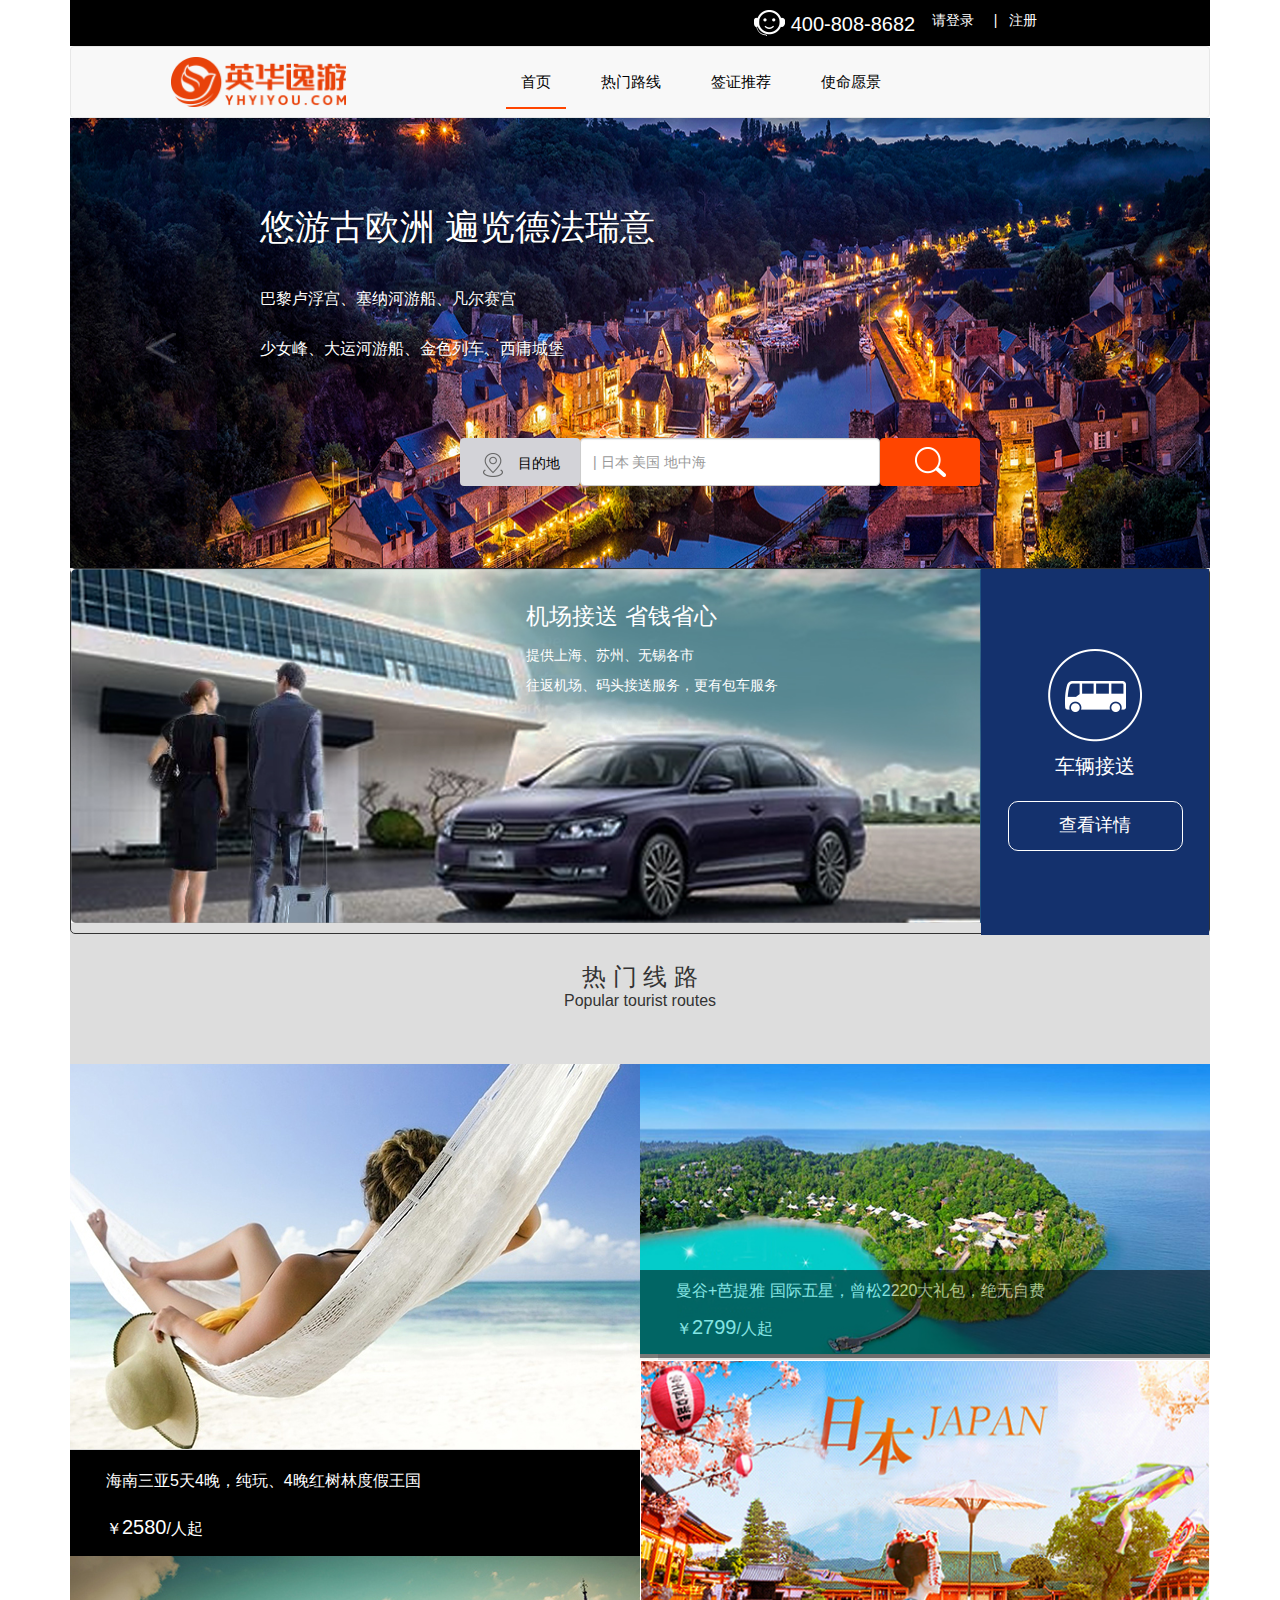
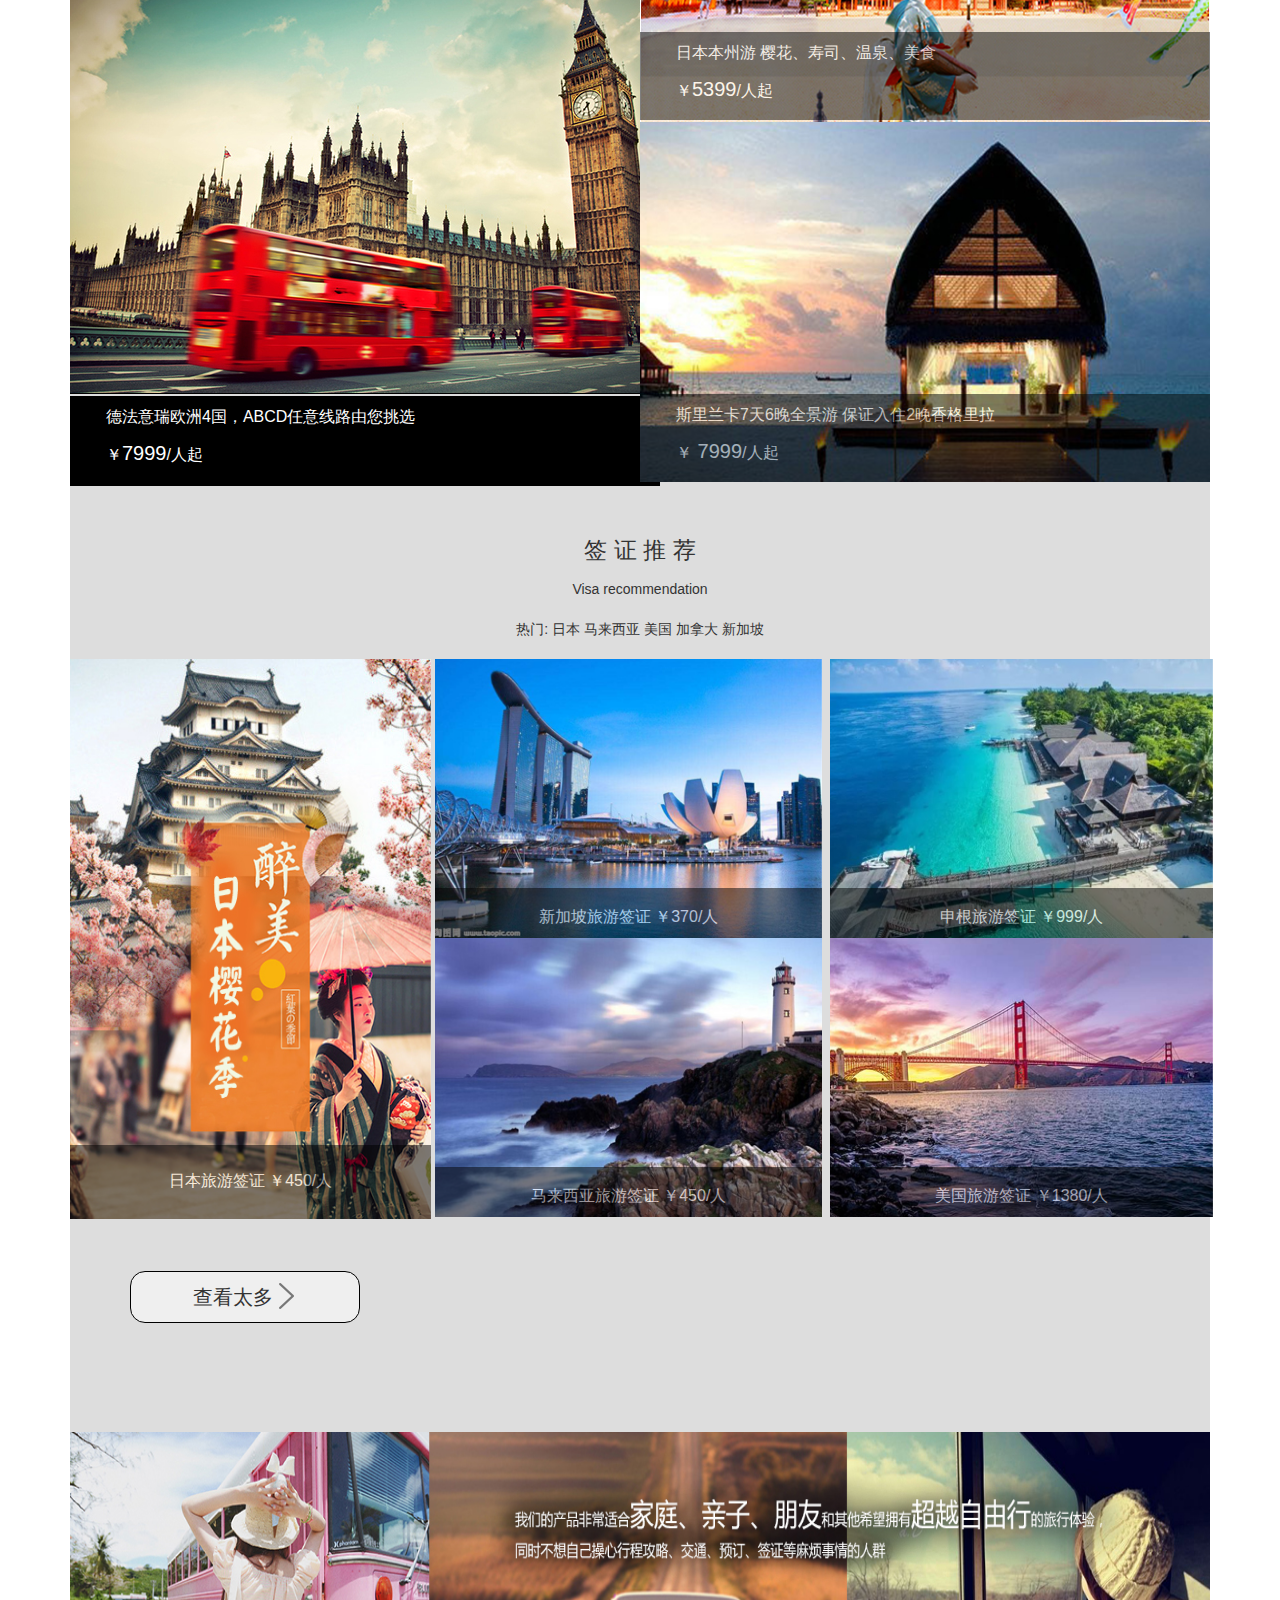
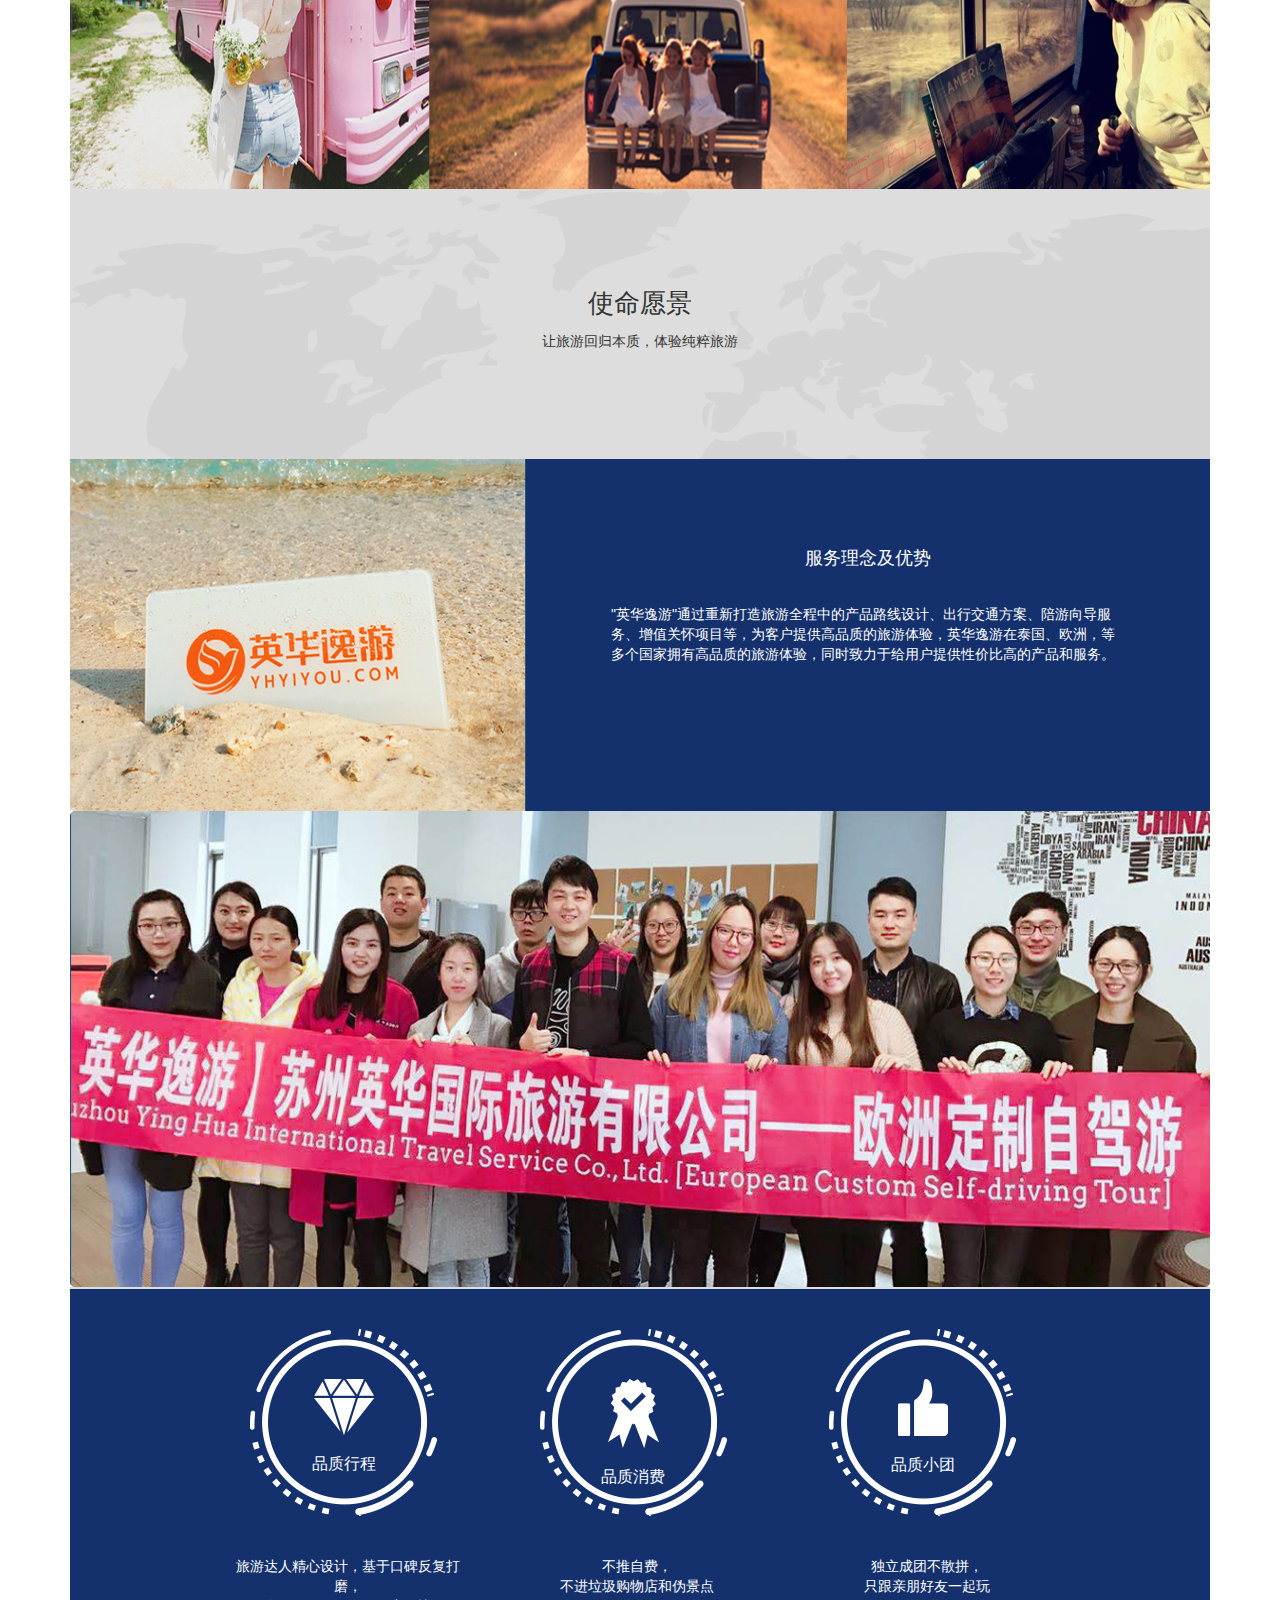
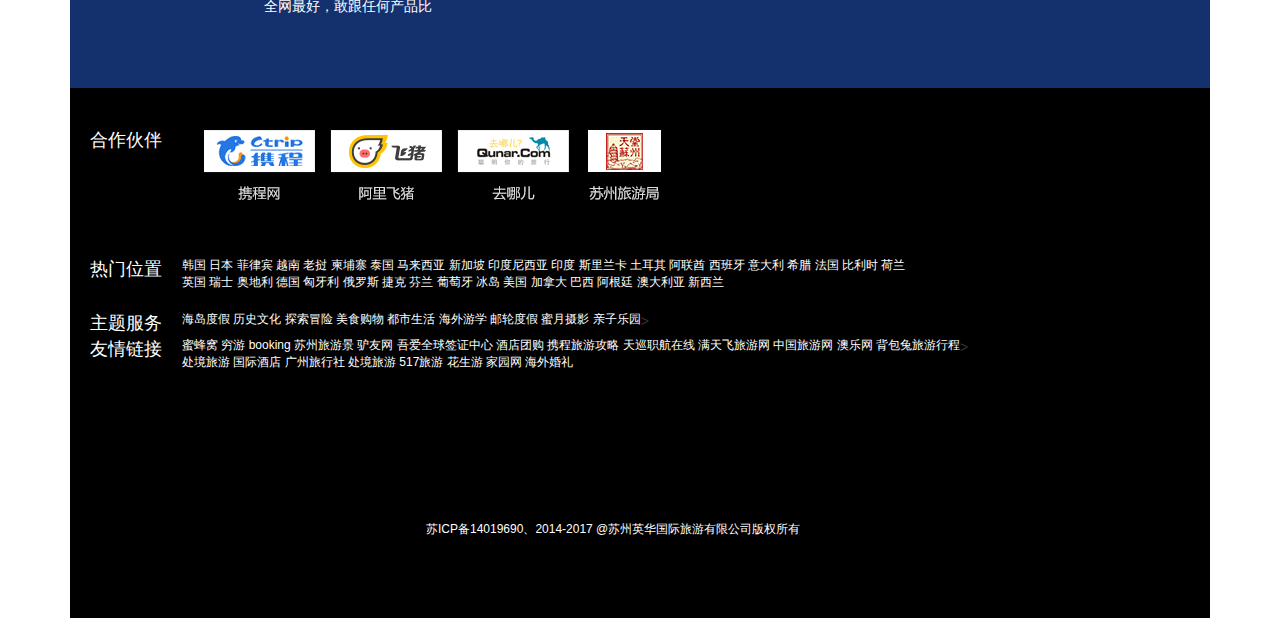
<file: index.html>
<!DOCTYPE html>
<html lang="en">
<head>
    <meta charset="UTF-8">
    <meta name="viewport" content="width=device-width, initial-scale=1.0">
    <meta http-equiv="X-UA-Compatible" content="ie=edge">
    <title>Document</title>
    <link rel="stylesheet" href="css/bootstrap.min.css">
    <link rel="stylesheet" type="text/css" href="css/index.css">
</head>
<body>
    <div class="container">
    <header>
        <div id="center1">
            <img id="img1" src="img/tell.png" alt="">
            <p id="tel">400-808-8682</p>
            <p class="denglu"><a href="">请登录</a></p>
            <p class="shuxian">|</p>
            <p class="zhuce"><a href="">注册</a></p>
        </div> 
    </header>
    <nav class="navbar navbar-default" role="navigation" > 
			<div class="center2">
			    <div class="navbar-header">
                    <img class="navbar-brand" id="img2" src="img/logo.png" />
                    <button class="btn10">
                        快速定制
                    </button>
			        <button type="button" class="navbar-toggle" data-toggle="collapse" data-target="#bs-1">	
                        <span class="icon-bar"></span>
                        <span class="icon-bar"></span>
                        <span class="icon-bar"></span>
			        </button>   
			    </div>
                <div class="collapse navbar-collapse" id="bs-1">
                    <ul class="nav navbar-nav" id="daohang">
                        <li class="active"><a href="#">首页</a></li>
                        <li><a href="#">热门路线</a></li>
                        <li><a href="#">签证推荐</a></li>
                        <li><a href="#">使命愿景</a></li>    
                    </ul>   
                </div>
            </div>   
           
    </nav>
    <div id="generic" class="carousel slide" data-ride="carousel" data-interval="1000" data-wrap="true">
          <div class="carousel-inner" >
            <div class="item active">
              <img id="fir" alt="First slide" src="img/banner.jpg" >
                  <div class="carousel-caption">
                      <h3>悠游古欧洲&nbsp;遍览德法瑞意</h3>
                      <p class="pp1">巴黎卢浮宫、塞纳河游船、凡尔赛宫</p>
                      
                    <p class="pp2">少女峰、大运河游船、金色列车、西庸城堡</p>
                    <button type="button" class="btn btn1"><img src="img/position.png" alt="">
                        <p>目的地</p>
                    </button>
                    <input type="text" class="form-control" placeholder="|&nbsp;日本&nbsp;美国&nbsp;地中海"> 
                    <button type="button" class="btn btn3"><img src="img/search.png" alt=""></button>
                  </div>
            </div>
            <div class="item">
              <img id="sec" alt="Second slide" src="img/banner2.jpg" >
              <div class="carousel-caption">
                    
                <h3>悠游古欧洲&nbsp;&nbsp;遍览德法瑞意</h3>
                <p class="pp1">巴黎卢浮宫、塞纳河游船、凡尔赛宫</p>
                <p class="pp2">少女峰、大运河游船、金色列车、西庸城堡</p>
                <button type="button" class="btn btn1"><img src="img/position.png" alt="">
                    <p>目的地</p>
                </button>
                <input type="text" class="form-control" placeholder="|&nbsp;日本&nbsp;美国&nbsp;地中海"> 
                <button type="button" class="btn btn3"><img src="img/search.png" alt=""></button>
                    
              </div>
            </div> 
          </div>
           
           <a class="left carousel-control" href="#generic" data-slide="prev">
            <img class="glyphicon glyphicon-chevron-left" src="img/left.png" alt="">
          </a>
          <a class="right carousel-control" href="#generic" data-slide="next">
            <img class="glyphicon glyphicon-chevron-right" src="img/right.png" alt="">
          </a>
    </div> 
    <div id="generic1" class="carousel slide" data-ride="carousel" data-interval="1000" data-wrap="true">
            <div class="carousel-inner" >
              <div class="item active">
                <img id="fir1" alt="First slide" src="img/banner.jpg" >
                    <div class="carousel-caption1">
                        <h3>悠游古欧洲&nbsp;遍览德法瑞意</h3>
                        <p class="ppp1">全城升级热澡+1晚5星饭店</p>
                        
                      <button type="button" class="btn btnn1"><img src="img/position.png" alt="">
                          <p>目的地</p>
                      </button>
                      <input type="text" class="form-control1" placeholder="|&nbsp;日本&nbsp;美国&nbsp;地中海"> 
                      <button type="button" class="btn btnn3"><img src="img/search.png" alt=""></button>
                    </div>
              </div>
              <div class="item ">
                <img id="sec1" alt="Second slide" src="img/banner2.jpg" >
                <div class="carousel-caption1">
                      
                  <h3>悠游古欧洲&nbsp;&nbsp;遍览德法瑞意</h3>
                  <p class="ppp1">全城升级热澡+1晚5星饭店</p>
                 
                  <button type="button" class="btn btnn1"><img src="img/position.png" alt="">
                      <p>目的地</p>
                  </button>
                  <input type="text" class="form-control1" placeholder="|&nbsp;日本&nbsp;美国&nbsp;地中海"> 
                  <button type="button" class="btn btnn3"><img src="img/search.png" alt=""></button>
                      
                </div>
              </div> 
            </div>
             
             <a class="left carousel-control" href="#generic" data-slide="prev">
              <img class="glyphicon glyphicon-chevron-left" src="img/left.png" alt="">
            </a>
            <a class="right carousel-control" href="#generic" data-slide="next">
              <img class="glyphicon glyphicon-chevron-right" src="img/right.png" alt="">
            </a> 
      </div> 
    <div class="among1">
            <div class="transportation1">
                    <img src="img/Sbanner2.jpg" alt="">
                    <div class="yy">
                        
                        <img src="img/car.png" alt="">
                        
                        <p>车辆接送</p>
                        <button type="button" class="btn btn2">查看详情</button>
                    </div>
                    <div class="des">
                        <h4>机场接送&nbsp;省钱省心</h4>
                        <p>提供上海、苏州、无锡各市</p>
                        <p>往返机场、码头接送服务，更有包车服务</p>
                    </div>
                </div>
                <div class="routes1">
                        <div class="rr">
                            <h3>热&nbsp;门&nbsp;线&nbsp;路</h3>
                        </div>
                        <div class="r-left">
                                <div class="srou1">
                                    <img src="img/hot1.jpg" alt="">
                                    <div class="srou11">
                                        <p>海南三亚5天4晚，纯玩、4晚红树林度假王国</p>
                                        <p>￥<span class="money">2580</span>/人起</p>
                                    </div>
                                </div>
                                <div class="srou2">
                                        <img src="img/hot2.jpg" alt="">
                                        <div class="srou22">
                                            <p>德法意瑞欧洲4国，ABCD任意线路由您挑选</p>
                                            <p>￥<span class="money">7999</span>/人起</p>
                                        </div>
                                </div>
                                <div class="smore">
                                        <button type="button" class="btn btn6">
                                                <p>查看太多&nbsp;</p>
                                                <img src="img/hotR.png" alt="">
                                        </button>
                                </div>
                                
                            </div>
        
                    </div>
                    <div class="visaa">
                            <div class="tt1">
                                <h3>签&nbsp;证&nbsp;推&nbsp;荐</h3>
                                
                            </div>
                            
                                <div class="row">
                                    <div class="col-xs-6 four1"  >
                                        <img class="visa6" src="img/visa1.jpg" >
                                        <div class="visa66">
                                         <p class="vis">日本旅游签证</p>  
                                         <p>￥<span>420</span></p>
                                        </div> 
                                    </div>   
                                    <div class="col-xs-6 six1" >    
                                        <div class="vv1">
                                            <img class="visa7" src="img/visa5.jpg" >
                                            <div class="visa66">
                                            <p class="vis">美国旅游签证</p> 
                                            <p>￥<span>1380</span></p>
                                            </div>   
                                         </div>
                                    <div class="vv1">
                                        <img class="visa8" src="img/visa2.jpg">
                                        <div class="visa66">
                                         <p class="vis">新加坡旅游签证</p>  
                                         <p>￥<span>370</span></p>
                                        </div>
                                    </div>                  
                                </div> 
                           
                            <div class="smore">
                                    <button type="button" class="btn btn6">
                                        <p>查看太多&nbsp;</p>
                                        <img src="img/hotR.png" alt="">
                                    </button>
                            </div>
                        </div>
            
                    </div>
                    <div class="life">
                            <div class="life1">
                                <h3>使命与愿景:&nbsp;<span>让旅游回归本质，体验纯粹旅游</span></h3> 
                            </div>
                            <div class="life2">
                                <img  src="img/mission1.jpg" alt="">
                            </div>
                            <div class="life3">
                                <h2>--服务理念--</h2>
                                <p>
                                        "英华逸游"通过重新打造旅游全程中的产品路线设计、出行交通方案、陪游向导服务、增值关怀项目等，为客户提供高品质的旅游体验，英华逸游在泰国、欧洲，等多个国家拥有高品质的旅游体验，同时致力于给用户提供性价比高的产品和服务。
                                </p>
                            </div>
                            <div class="life4">
                                <img src="img/mission2.jpg" alt="">
                            </div>
            
                        </div>
                        <div class="serve">
                            <div class="s1">
                                    <h2>--服务理念--</h2>
                            </div>
                            <div class="s2">
                                <img src="img/icon11.png" alt="">
                                <p>旅游达人精心设计，基于口碑反复打磨，</br>告别人山人海鸡肋景点</br>全网最好，敢跟任何产品比</p>
            
                            </div>
                            <div class="s2">
                                    <img src="img/icon22.png" alt="">
                                    <p>不推自费,</br>不进垃圾购物店和伪景点</p>
                
                            </div>
                            <div class="s2">
                                    <img src="img/icon33.png" alt="">
                                    <p>独立成团不散拼，</br>只跟亲朋好友一起玩</p>
                    
                            </div>
                            
                        </div>
                        <div class="bottom2">
                            <p>苏ICP备14019690、2014-2017</br>@苏州英华国际旅游有限公司版权所有</br>技术支持&nbsp;杭州联橙科技</p>
                        </div>
    </div>
    <div class="among">
            <div class="transportation1">
                <img src="img/Sbanner2.jpg" alt="">
                <div class="yy">
                    
                    <img src="img/car.png" alt="">
                    
                    <p>车辆接送</p>
                    <button type="button" class="btn btn2">查看详情</button>
                </div>
                <div class="des">
                    <h4>机场接送&nbsp;省钱省心</h4>
                    <p>提供上海、苏州、无锡各市</p>
                    <p>往返机场、码头接送服务，更有包车服务</p>
                </div>
            </div>
            <!-- <div class="transportation2">
                <div class="tran">
                   <img src="img/carH.png" alt="">
                   <div class="des1">
                        <h4>机场接送&nbsp;省钱省心</h4>
                        <p>提供上海、苏州、无锡各市</p>
                        <p>往返机场、码头接送服务，更有包车服务</p>
                    </div>
                    <button type="button" class="btn btn2">查看详情</button>
                </div>    
                   
            </div> -->
             <div class="routes">
                <div class="tt">
                    <h3>热&nbsp;门&nbsp;线&nbsp;路</h3>
                    <p>Popular tourist routes</p>
                </div>
                <div class="left">
                    <div class="rou1">
                        <img src="img/hot1.jpg" alt="">
                        <div class="rou11">
                            <p>海南三亚5天4晚，纯玩、4晚红树林度假王国</p>
                            <p>￥<span class="money">2580</span>/人起</p>
                        </div>
                    </div>
                    <div class="rou2">
                            <img src="img/hot2.jpg" alt="">
                            <div class="rou22">
                                <p>德法意瑞欧洲4国，ABCD任意线路由您挑选</p>
                                <p>￥<span class="money">7999</span>/人起</p>
                            </div>
                    </div>
                </div>
                <div class="right">
                        <div class="rou3">
                                <img src="img/hot3.jpg" alt="">
                                <div class="rou33">
                                    <p>曼谷+芭提雅 国际五星，曾松2220大礼包，绝无自费</p>
                                    <p>￥<span class="money">2799</span>/人起</p>
                                </div>
                        </div>
                        <div class="rou4">
                                <img src="img/hot4.jpg" alt="">
                                <div class="rou44">
                                    <p>日本本州游 樱花、寿司、温泉、美食</p>
                                    <p>￥<span class="money">5399</span>/人起</p>
                                </div>
                        </div>
                        <div class="rou5">
                                <img src="img/hot5.jpg" alt="">
                                <div class="rou55"> 
                                    <p>斯里兰卡7天6晚全景游&nbsp;保证入住2晚香格里拉</p>
                                    <p>￥<span class="money"> 7999</span>/人起</p>
                                </div>
                        </div>
                </div>

            </div>
            <!-- <div class="routes1">
                <div class="rr">
                    <h3>热&nbsp;门&nbsp;线&nbsp;路</h3>
                </div>
                <div class="r-left">
                        <div class="srou1">
                            <img src="img/hot1.jpg" alt="">
                            <div class="srou11">
                                <p>海南三亚5天4晚，纯玩、4晚红树林度假王国</p>
                                <p>￥<span class="money">2580</span>/人起</p>
                            </div>
                        </div>
                        <div class="srou2">
                                <img src="img/hot2.jpg" alt="">
                                <div class="srou22">
                                    <p>德法意瑞欧洲4国，ABCD任意线路由您挑选</p>
                                    <p>￥<span class="money">7999</span>/人起</p>
                                </div>
                        </div>
                        <div class="smore">
                                <button type="button" class="btn btn6">
                                        <p>查看太多&nbsp;</p>
                                        <img src="img/hotR.png" alt="">
                                </button>
                        </div>
                        
                    </div>

            </div> -->
            <div class="visa">
                <div class="tt1">
                    <h3>签&nbsp;证&nbsp;推&nbsp;荐</h3>
                    <p>Visa&nbsp;recommendation</p>
                    <p>热门:&nbsp;日本&nbsp;马来西亚&nbsp;美国&nbsp;加拿大&nbsp;新加坡</p>
                </div>
                <div class="container">
                    <div class="row">
                        <div class="col-md-4 four"  >
                            <img class="visa1" src="img/visa1.jpg" style="width: 95%">
                            <p>日本旅游签证&nbsp;￥<span>450</span>/人</p>   
                        </div>
                            
                        <div class="col-md-8 eight" > 
   
                            <div class="row">
                                <div class="col-md-6" style="padding:0px">
                                    <div class="v1">
                                        <img class="visa2" src="img/visa2.jpg" style="width: 99%">
                                        <p>新加坡旅游签证&nbsp;￥<span>370</span>/人</p>    
                                    </div>
                                    <div class="v1">
                                        <img class="visa3" src="img/visa4.jpg" style="width: 99%">
                                        <p>马来西亚旅游签证&nbsp;￥<span>450</span>/人</p>   
                                    </div>
                                </div>  
                                <div class="col-md-6" style="padding:0px" >  
                                    <div class="v2">    
                                        <img class="visa4" src="img/visa3.jpg"style="width: 97%" alt="">    
                                        <p>申根旅游签证&nbsp;￥<span>999</span>/人</p>   
                                    </div>
                                    <div class="v2">
                                        <img class="visa5" src="img/visa5.jpg" style="width: 97%" alt="">
                                        <p>美国旅游签证&nbsp;￥<span>1380</span>/人</p>   
                                    </div>           
                            
                                </div>   
                                
                            </div>
                        </div> 
                    </div>
                </div>

            </div>
            <!-- <div class="visaa">
                    <div class="tt1">
                        <h3>签&nbsp;证&nbsp;推&nbsp;荐</h3>
                        
                    </div>
                    <div class="container">
                        <div class="row">
                            <div class="col-xs-6 four1"  >
                                <img class="visa6" src="img/visa1.jpg" >
                                <div class="visa66">
                                 <p class="vis">日本旅游签证</p>  
                                 <p>￥<span>420</span></p>
                                </div> 
                            </div>   
                            <div class="col-xs-6 six1" >    
                                <div class="vv1">
                                    <img class="visa7" src="img/visa5.jpg" >
                                    <div class="visa66">
                                    <p class="vis">美国旅游签证</p> 
                                    <p>￥<span>1380</span></p>
                                    </div>   
                                 </div>
                            <div class="vv1">
                                <img class="visa8" src="img/visa2.jpg">
                                <div class="visa66">
                                 <p class="vis">新加坡旅游签证</p>  
                                 <p>￥<span>370</span></p>
                                </div>
                            </div>                  
                        </div> 
                    </div>
                    <div class="smore">
                            <button type="button" class="btn btn6">
                                <p>查看太多&nbsp;</p>
                                <img src="img/hotR.png" alt="">
                            </button>
                    </div>
                </div>
    
            </div> -->
             <div class="more">
                <button type="button" class="btn btn5">
                    <p>查看太多&nbsp;</p>
                    <img src="img/hotR.png" alt="">
                </button>
            </div>
            <!-- <div class="life">
                <div class="life1">
                    <h3>使命与愿景:&nbsp;<span>让旅游回归本质，体验纯粹旅游</span></h3> 
                </div>
                <div class="life2">
                    <img  src="img/mission1.jpg" alt="">
                </div>
                <div class="life3">
                    <h2>--服务理念--</h2>
                    <p>
                            "英华逸游"通过重新打造旅游全程中的产品路线设计、出行交通方案、陪游向导服务、增值关怀项目等，为客户提供高品质的旅游体验，英华逸游在泰国、欧洲，等多个国家拥有高品质的旅游体验，同时致力于给用户提供性价比高的产品和服务。
                    </p>
                </div>
                <div class="life4">
                    <img src="img/mission2.jpg" alt="">
                </div>

            </div>
            <div class="serve">
                <div class="s1">
                        <h2>--服务理念--</h2>
                </div>
                <div class="s2">
                    <img src="img/icon11.png" alt="">
                    <p>旅游达人精心设计，基于口碑反复打磨，</br>告别人山人海鸡肋景点</br>全网最好，敢跟任何产品比</p>

                </div>
                <div class="s2">
                        <img src="img/icon22.png" alt="">
                        <p>不推自费,</br>不进垃圾购物店和伪景点</p>
    
                </div>
                <div class="s2">
                        <img src="img/icon33.png" alt="">
                        <p>独立成团不散拼，</br>只跟亲朋好友一起玩</p>
        
                </div>
                
            </div>
            <div class="bottom2">
                <p>苏ICP备14019690、2014-2017</br>@苏州英华国际旅游有限公司版权所有</br>技术支持&nbsp;杭州联橙科技</p>
            </div> -->
            <div class="nn">
                <img src="img/Bbanner.jpg" alt=""> 
            </div>
            <div class="shiming">
                <h3 class="shi">使命愿景</h3>
                <p>让旅游回归本质，体验纯粹旅游</p>
            </div>
            <div class="ff">
                <img src="img/mission1.jpg" alt="">
                <div>
                    <h4>服务理念及优势</h4>
                    <p>"英华逸游"通过重新打造旅游全程中的产品路线设计、出行交通方案、陪游向导服务、增值关怀项目等，为客户提供高品质的旅游体验，英华逸游在泰国、欧洲，等多个国家拥有高品质的旅游体验，同时致力于给用户提供性价比高的产品和服务。</p>
                </div>
               
            </div>
            <div class="hh">
                <img src="img/mission2.jpg" alt="">
            </div>
            <div class="last">
                <div class="one">
                    <div>
                        <img src="img/icon1.png" alt="">
                        <p>品质行程</p>
                    </div>
                    <p class="onep">旅游达人精心设计，基于口碑反复打磨，</br>全网最好，敢跟任何产品比</p>
                </div>
                <div class="one">
                        <div>
                            <img src="img/icon2.png" alt="">
                            <p>品质消费</p>
                        </div>
                        <p class="onep">不推自费，</br>不进垃圾购物店和伪景点</p>
                    </div>
                <div class="one">
                    <div>
                        <img src="img/icon3.png" alt="">
                        <p>品质小团</p>
                    </div>
                    <p class="onep">独立成团不散拼，</br>只跟亲朋好友一起玩</p>
                </div>
                
            </div> 
        </div> 
          <div class="bottom">
            <div class="bto">
                 <div class="vv">
                     <p class="bp">合作伙伴</p>                    
                    <img class="ii" src="img/friend.png" alt="">
                 </div>
                 <div class="vv">
                     <p class="bp">热门位置</p>
                     <p class="bbp">韩国&nbsp;日本&nbsp;菲律宾&nbsp;越南&nbsp;老挝&nbsp;柬埔寨&nbsp;泰国&nbsp;马来西亚&nbsp;新加坡&nbsp;印度尼西亚&nbsp;印度&nbsp;斯里兰卡&nbsp;土耳其&nbsp;阿联酋&nbsp;西班牙&nbsp;意大利&nbsp;希腊&nbsp;法国&nbsp;比利时&nbsp;荷兰</br>英国&nbsp;瑞士&nbsp;奥地利&nbsp;德国&nbsp;匈牙利&nbsp;俄罗斯&nbsp;捷克&nbsp;芬兰&nbsp;葡萄牙&nbsp;冰岛&nbsp;美国&nbsp;加拿大&nbsp;巴西&nbsp;阿根廷&nbsp;澳大利亚&nbsp;新西兰</p>
                 </div> 
                 <div>
                     <p class="bp">主题服务</p>
                     <p class="bbp">
                         海岛度假&nbsp;历史文化&nbsp;探索冒险&nbsp;美食购物&nbsp;都市生活&nbsp;海外游学&nbsp;邮轮度假&nbsp;蜜月摄影&nbsp;亲子乐园
                     </p>>
                </div> 
                <div class="vv">
                    <p class="bp">友情链接</p>
                    <p class="bbp">
                            蜜蜂窝&nbsp;穷游&nbsp;booking&nbsp;苏州旅游景&nbsp;驴友网&nbsp;吾爱全球签证中心&nbsp;酒店团购&nbsp;携程旅游攻略&nbsp;天巡职航在线&nbsp;满天飞旅游网&nbsp;中国旅游网&nbsp;澳乐网&nbsp;背包兔旅游行程</br>
                            处境旅游&nbsp;国际酒店&nbsp;广州旅行社&nbsp;处境旅游&nbsp;517旅游&nbsp;花生游&nbsp;家园网&nbsp;海外婚礼&nbsp;&nbsp;&nbsp;&nbsp;&nbsp;&nbsp;&nbsp;&nbsp;&nbsp;&nbsp;&nbsp;&nbsp;
                    </p>>
                </div> 
                 <p class="su">苏ICP备14019690、2014-2017&nbsp;@苏州英华国际旅游有限公司版权所有</p>
            </div>   
        </div>   
    </div>
    <script src="js/jquery.js"></script>    
    <script src="js/bootstrap.min.js"></script>
</body>
</html>
</file>
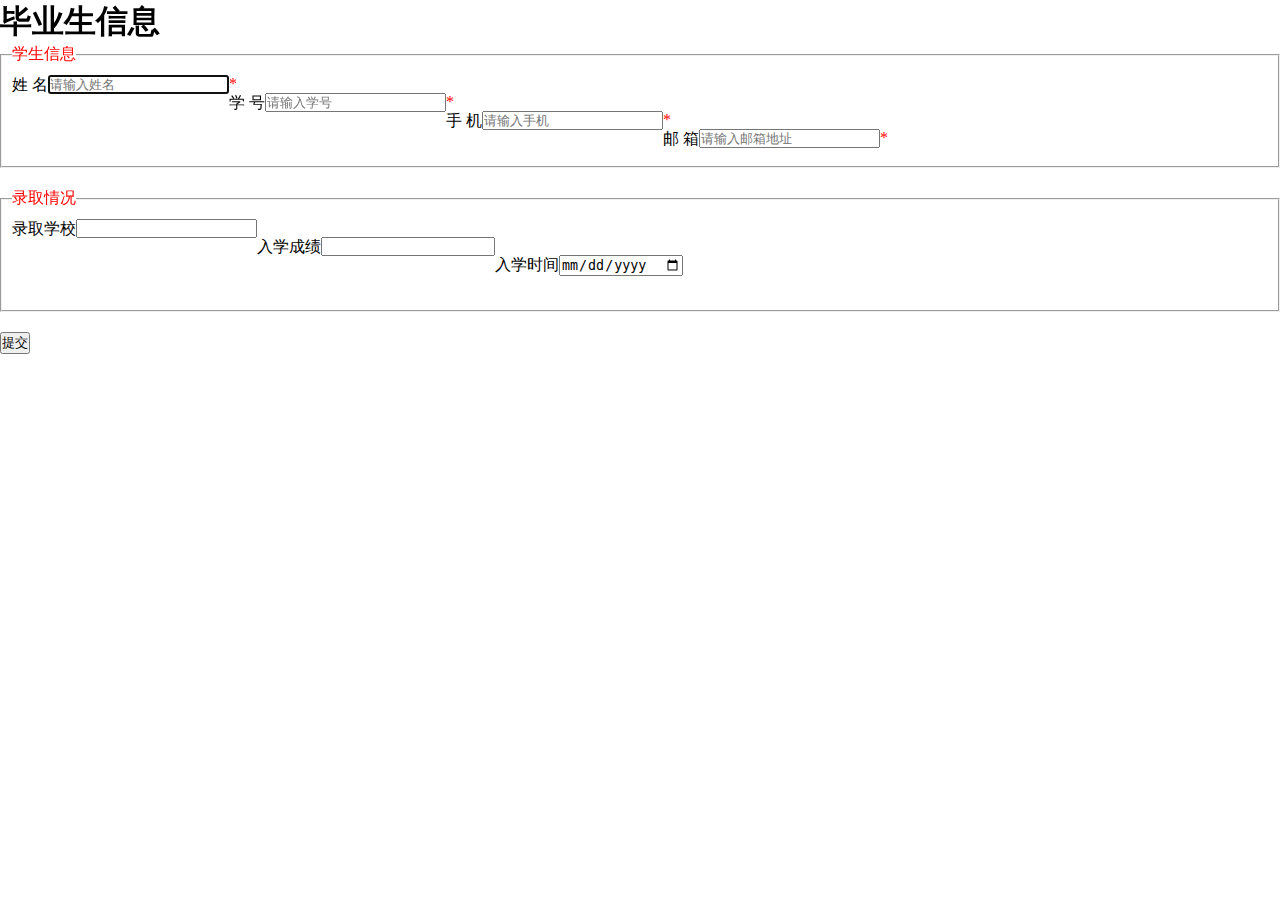
<file: demo1.html>
<!DOCTYPE html>
<html lang="en">
<head>
    <meta charset="UTF-8">
    
    <title>demo1</title>
    <style type="text/css">
        *{
	        padding: 0;
	        margin: 0;
        }
        input{
            float:left;
            
        }
       legend{
        color:red;
        font-size: 16px;
      } 
      p{
          float:left;
      }
      .red{
          color:red;
          width:10px;
          

      } 
      fieldset{
          height:100px;
          padding:10px;
          margin-bottom: 20px;
      }
      .score{
          width:170px;
      }
    </style>
</head>
<body>
    <h1>毕业生信息</h1>
    <form action="">
            <fieldset>
                <legend>
                    学生信息
                </legend>
                <p>姓 名<p/>
                <input type="text" name="name1" autofocus="autofocus" required placeholder='请输入姓名' autofocus='autofocus' />
                <p class="red">*</p>
                <br/>
                <p>学 号</p>
                <input type="number" name="number1" autofocus="autofocus" required placeholder='请输入学号'/>
                <p class="red">*</p>
                <br/>
                <p>手 机</p>
                <input type="tel"  placeholder="请输入手机" name="tel"/> 
                <p class="red">*</p>
                <br/>
                <p>邮 箱</p>
                <input type="email"  placeholder="请输入邮箱地址" name="email"/> 
                <p class="red">*</p>
        

            </fieldset>
            <fieldset>
                    <legend>
                        录取情况
                    </legend>
                    <p>录取学校</p>
                    <input type="text" name='school' list='school'/>
                    <datalist id='school'>
                        <option>河北师范大学</option>
                        <option>河北科技大学</option>
                        <option>河北地质大学</option>
                        <option>河北大学</option>
                        <option>河北医科大学</option>
                    </datalist>
                    <br/>
                    <p>入学成绩</p>
                    <input class="score" type="number" name='score' min='0' max='100' />
                    <br/>
                    <p>入学时间</p>
                    <input type="date" name='time'/>
                    <br/>         
            </fieldset> 
            <input type="submit" value="提交"/> 
    </form>
    
</body>
</html>
</file>
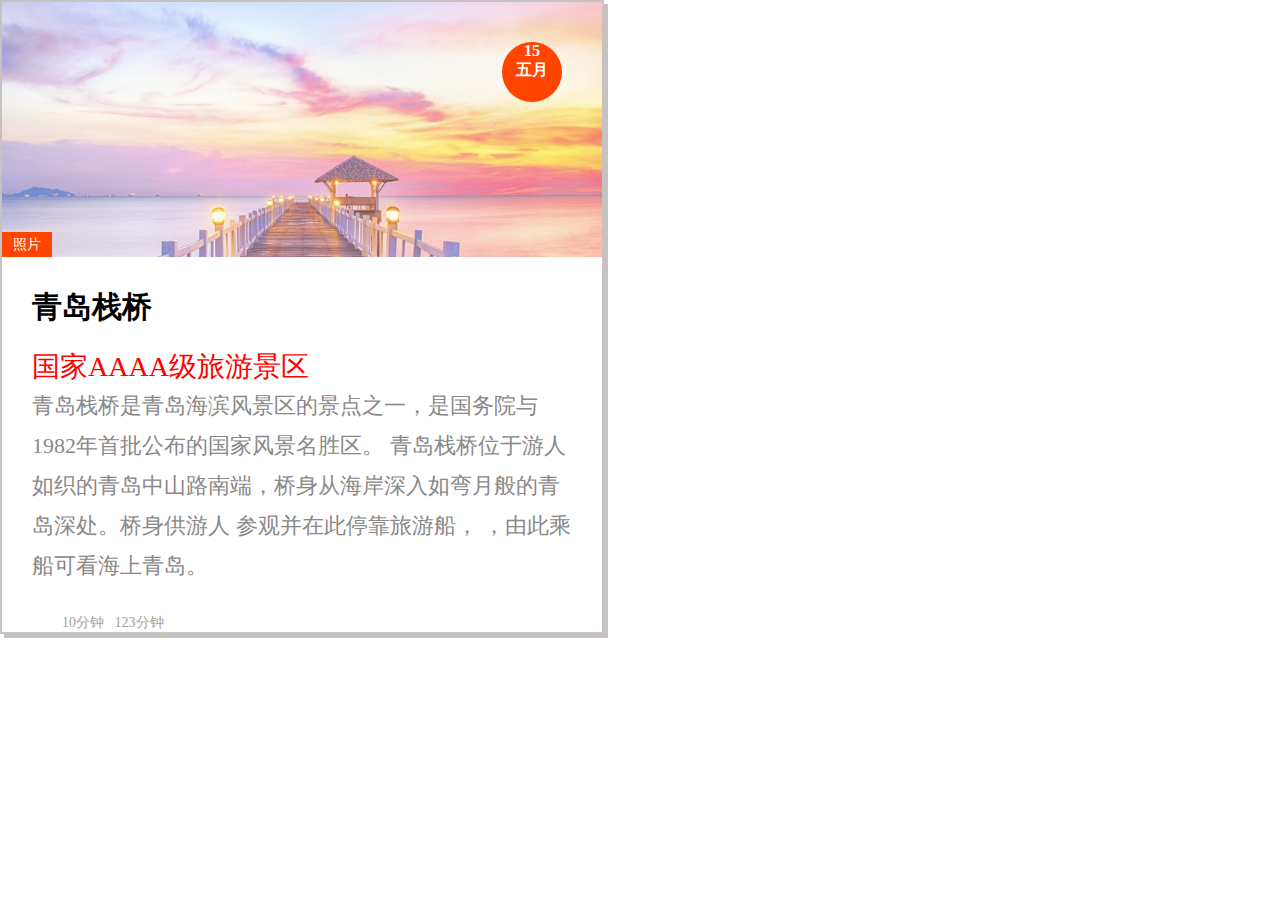
<file: demo3.html>
<!DOCTYPE html>
<html lang="en">
<head>
    <meta charset="UTF-8">
    <meta name="viewport" content="width=device-width, initial-scale=1.0">
    <meta http-equiv="X-UA-Compatible" content="ie=edge">
    <title>Document</title>
    <style>
        *{
            margin:0;
        }
        #container{
            width:600px;
            height:630px;
            border:rgb(199, 194, 194) solid 2px;
            background-size:600px 450px;
            background-repeat:no-repeat;
            box-shadow: 4px 4px rgb(199, 194, 194);
            position:relative;
            overflow: hidden;

        }
        img{
            width:600px;
            height:440px;
            transform:scale(1,1);
            opacity:1;
            transition:transform 0.5s linear,opacity 0.5s linear;
            
           
        }
        .time{
            width:60px;
            height:60px;
            border-radius: 30px;
            background-color: orangered;
            color:white;
            text-align: center;
            position:absolute;
            right:40px;
            top:40px;
            font-weight: bold;
        }
        #zhaopian{
            width:50px;
            height:25px;
            background-color: orangered;
            color:white;
            text-align: center;
            position:absolute;
            top:415px;
            font-size: 14px;
            line-height: 25px;
            transition:top 0.5s linear;
        }
        #bottom{
            width:600px;
            height:200px;
            position:absolute;
            left:0px;
            top:440px;
            background-color: white;
            transition: top 0.5s linear, height 0.5s linear;
        }
        h1{
            margin-top: 30px;
            margin-left: 30px;
            font-size: 30px;
            margin-bottom: 20px;
        }
        .guojia{
            margin-left: 30px;
            font-size: 28px;
            color:red;
        }
        #text{
            transition: opacity 0.5s linear;
            opacity: 0;
            font-size: 22px;
            margin-left:30px;
            line-height: 40px;
            color:#8a8888;
            margin-right:30px;
        }
        .last{
            color:rgb(163, 160, 160);
            margin-left: 30px;
            position: absolute;
            left:30px;
            font-size: 14px;
            bottom:0px;
            
        }
       
        #container:hover #bottom {
            top:255px;
            height:390px;
        
        }
        #container:hover #zhaopian{
            top:230px;
        }
        #container:hover #text{
            opacity:1;
        }
        #container:hover img{
            transform:scale(1.2,1.2);
            opacity: 0.7;
        }

    </style>
</head>
<body>
    <div id="container">
        <img src="img/zhanqiao.jpg" alt="">
        <div class="time">15 <br>五月</div>
        <div id="zhaopian">
            照片
        </div>
        <div id="bottom">
            <h1>青岛栈桥</h1>
            <p class="guojia">国家AAAA级旅游景区</p>
            <p id="text">
                青岛栈桥是青岛海滨风景区的景点之一，是国务院与1982年首批公布的国家风景名胜区。
                青岛栈桥位于游人如织的青岛中山路南端，桥身从海岸深入如弯月般的青岛深处。桥身供游人
                参观并在此停靠旅游船，
                ，由此乘船可看海上青岛。
            </p>
            
        </div>
        <p class="last">10分钟 &nbsp;&nbsp;123分钟</p>
    </div>
</body>
</html>
</file>
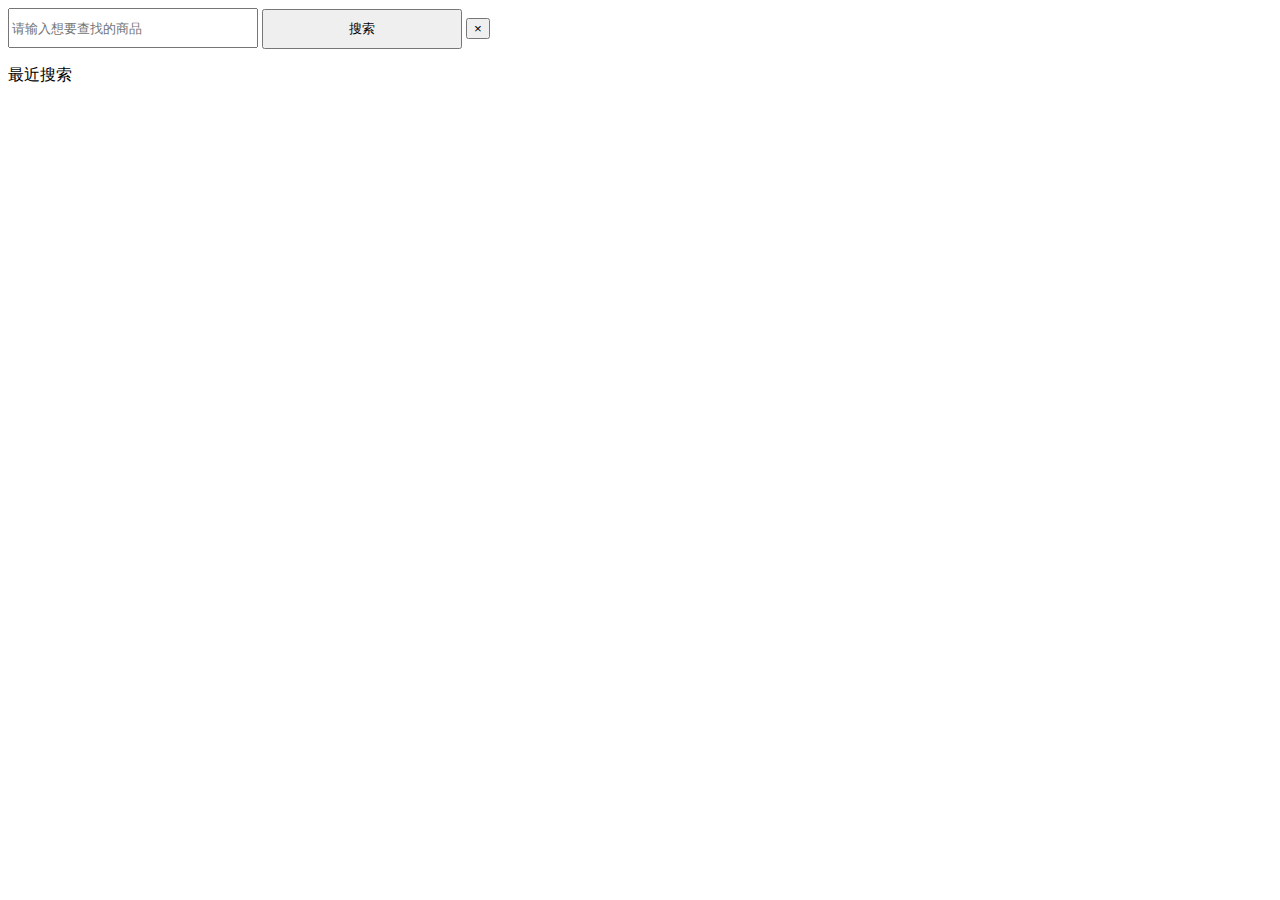
<file: work2.html>
<!DOCTYPE html>
<html lang="en">
<head>
    <meta charset="UTF-8">
    
    <title>Document</title>
    <style>
    #searchButton {
        width:200px;
        height:40px;
    }
    #text{
        width:250px;
        height:40px;
    }
    </style>
</head>
<body>
    <input type="search" placeholder="请输入想要查找的商品" id="text" />
    <input type="button" value='搜索' id='searchButton'/>
    <input type="button" value='×' id='delect'>
    <p>最近搜索</p>
    <div id='dd'></div>
    
    <script>
    var i=0;
    var searchButton=document.getElementById('searchButton');
    var text=document.getElementById('text');
    var delect=document.getElementById('delect');
    var dd=document.getElementById('dd');
    searchButton.onclick=function(){
        if(i==0){
        localStorage.setItem(i,text.value);
        text1=document.createElement("p"); 
        dd.appendChild(text1);
        text1.innerHTML=text.value;   
        i++;
        }
        else{
            var a=1;
            for(var j=0;j<=i-1;j++){
                a=a&&(text.value!=localStorage.getItem(j));     
            }
            if(a==1){
                localStorage.setItem(i,text.value);
                text1=document.createElement("p"); 
                dd.appendChild(text1);
                text1.innerHTML=text.value;   
                i++;
            }
        }
    }
    delect.onclick=function(){
        localStorage.clear( );
        dd.innerHTML="";
        
    }
    </script>

</body>
</html>
</file>
<file: css/index.css>
*{
    margin:0;
    padding:0;
}
ul li{
    margin:0;
    padding:0; 
}
p{
    margin:0px;
}
.h1, .h2, .h3, h1, h2, h3 {
    margin:0px;
}
header{
    width:100%;
    background-color: black;
    height:46px;   
}
#center1{
  
    margin:0 auto;
    height:46px;
   
}
  #img1{
    float:left;
    margin-left:60%;
    margin-top:10px; 
}

 #tel{
    float:left;
    margin-left: 0.5%;
    color:white;
    font-size: 20px;
    margin-top:10px; 
}
.denglu{
    float:left;
    margin-left:1.5%;
    width:50px;
    height:20px;
    margin-top:10px;    
   
}
.shuxian{
    float:left;
    color:white;  
    font-size: 14px;
    margin-top:10px;
    text-align: center;
    margin-left: 1%;
}
.zhuce{
    float:left;
    width:70px;
    height:20px;
    margin-top:10px;
    margin-left:1%; 
    
}
.zhuce a{
    color:white; 
    text-decoration:none;
    font-size: 14px;
    text-align: center;
}
.denglu a{
    color:white;  
    text-decoration:none;
    font-size: 14px;
    text-align: center;
} 
.navbar{
    margin-bottom: 0px;
    width:100%;
    /* height:70px; */
    margin:0 auto;
} 
.navbar .navbar-default{
    margin:0 auto;
    background-color: #e1e1e1;
    
    
} 

#img2{
    padding:0;
    float:left;
    margin-top: 10px;
    margin-left: 100px;
    margin-right: 140px;
    
}

 #daohang li{
    
    margin-left: 20px;
    height:60px;
    margin-top: 10px;
    text-align: center;
   
}
#daohang li a:hover{
    border-bottom:solid orangered 2px; 
}
#daohang li a{
    font-size: 15px;
    color:black;
}
.active>a{
    border-bottom:solid orangered 2px; 
}
.navbar-default .navbar-nav>.active>a, .navbar-default .navbar-nav>.active>a:focus, .navbar-default .navbar-nav>.active>a:hover {
    background: none;
}
#generic1{
    display:none;
    width:100%;
    height:370px;
    margin:0 auto;
}
#generic{
    width:100%;
    height:450px;
    margin:0 auto;
}
#fir1{
    width:100%;
    height:370px;
    margin:0 auto;
}
#fir{
    width:100%;
    height:450px;
    margin:0 auto;
}
#sec{
    width:100%;
    height:450px;
    margin:0 auto;
}

#sec1{
    width:100%;
    height:370px;
    margin:0 auto;
}
.item{
    position: relative;
    margin:0 auto;
}
.form-control{
    position: absolute;
    float:left;
    width:300px;
    height:48px;
    top:250px;
    left:320px;
}
.form-control1{
    position: absolute;
    float:left;
    width:300px;
    height:48px;
    top:220px;
    left:140px;
}
.carousel-caption{
    position: absolute;
    left:190px;
    top:70px;
}
.carousel-caption1{
    position: absolute;
    left:100px;
    color:white;
    top:50px;
    width:400px;
}

.carousel-caption >h3{
    position: absolute;
    font-size:35px;
    font-weight:normal;
    margin:0;

}
.carousel-caption1 >h3{
    position: absolute;
    font-size:32px;
    font-weight:normal;
    margin:0;

}
.ppp1 {
    position:absolute;
    font-size: 23px;
    top:120px;
    left:0px;
    font-weight: normal;
    margin:0;
}

.pp1 {
    position:absolute;
    font-size: 16px;
    top:100px;
    left:0px;
    font-weight: normal;
    margin:0;
}
.pp2{
    position:absolute;
    font-size: 16px;
    top:150px;
    left:0px;
    font-weight: normal;
    margin:0;
}
.btnn3{
    position: absolute;
    float:left;
    top:220px;
    left:440px;
    width:100px;
    height:48px;
    background-color: orangered;
}
.btn3{
    position: absolute;
    float:left;
    top:250px;
    left:620px;
    width:100px;
    height:48px;
    background-color: orangered;
}
.btnn1{
    float:left;
    position: absolute;
    top:220px;
    left:20px;
    width:120px;
    height:48px;
    background-color: #d3d3d8;
}
.btn1{
    float:left;
    position: absolute;
    top:250px;
    left:200px;
    width:120px;
    height:48px;
    background-color: #d3d3d8;
}
.btn1 img{
    float:left;
    margin-left:10px;
    margin-top: 5px;
}
.btn1 p{
    float:left;
    margin-top: 5px;
    margin-left:15px;
    font-size:14px;
    color:black 
}
.among{
    width:100%;
    height:4320px;
    background-color:#dddddd; 
}
.among1{
    width:100%;
    height:3020px;
    background-color:#dddddd; 
    display:none;
}
.transportation1{
    position: relative;
    /* width:1200px; */
    height:366px;
    margin:0 auto;
    border-radius: 5px;
    border:solid 1px ;
    display:block;
}
.transportation2{
    width:100%;
    background-color: white;
    display: none;
}
.transportation2>.tran{
    position: relative;
    width:668px;
    height:200px;
    margin:0 auto;
    border-radius: 5px;
    padding-top: 35px;
   
    
}
.tran>.des1{
    position: absolute;
    left:100px;
    top:50px;
}
.tran >.btn2{
    width:50%;
    height:50px;
    position: absolute;
    right:0px;
    background-color: white;
    border:solid 1px grey;
     margin-top: 20px;
     border-radius: 10px;
     font-size: 18px;
}
.transportation1>.des{
    position: absolute;
    left:40%;
    top:25px;
}
.des1>h4{
    font-size: 23px;
    color:#1c5080;
    margin-bottom:16px; 
}
.des1>p{
    font-size:14px;
    color:grey;
    margin-bottom: 10px;
   
}
.des>h4{
    font-size: 23px;
    color:white;
    margin-bottom:16px; 
}
.des>p{
    font-size:14px;
    margin-bottom: 10px;
    color:white; 
}
.transportation1>img{
    float:left;
    width:80%
    
}
.transportation1>.yy{
    width:20%;
    height:366px;
    float:left;
    background-color:#14316d; 
    text-align: center;
    
}
.yy>img{
    margin-top: 80px;
}
.yy>p{
    font-size: 20px;
    color:white;
    margin-top: 10px;
}
.yy .btn2{
     width:175px;
     height:50px;
     color:white;
     background-color:#14316d; 
     border:solid 1px white;
     margin-top: 20px;
     border-radius: 10px;
     font-size: 18px;
}
.bottom{
    width:100%;
    height:530px;
    margin:0 auto;
    background-color: black;
}
.rou4>img{
    width:100%;
    height:370px;
}
.rou5>img{
    width:100%;
    height:360px;
}
.rou3>img{
    width:100%;
    height:290px;
}
.routes1{
   
    width:100%;
    height:1070px;
    display: none;
    background-color: white;

}
.routes1>.rr{
    width:668px;
    height:100px;
    margin:0 auto;
    padding-top: 20px;
   
}
.routes1>.rr>h3{
    font-size:23px;
    margin-top: 10px;
    border-left: solid 2px orangered;
    float:left;
    padding-left: 10px;

}
.r-left{
    width:100%;
    height:970px;
    margin:0 auto;
   
}
.srou1{
    width:100%;
    height:400px;
    position: relative;
    
}
.smore{
    width:100%;
    height:100px;
    text-align: center;
   
}
.smore>.btn6{
    width:225px;
    height:55px;
    border:solid 1px grey;
    color:grey;
    background-color: white;
    border-radius: 10px;
    margin-top:22px;
}
.btn6>p{
    float:left;
    margin-left:50px;
    font-size: 20px;
    
    margin-bottom: 0px;
}
.btn6>img{
    float:left;
}
.srou11{
    position: absolute;
    width:100%;
    height:106px;
    bottom:0px;
    background-color: black;

}
.srou11 > p{
    font-size: 16px;
    margin-left: 36px;
    margin-top:20px; 
    color:white;
}
.srou2{
    width:100%;
    height:400px;
    margin-top: 70px;
    position: relative;
    
}
.srou2>img{
    width:100%;
    height:400px;
}
.srou1>img{
    width:100%;
    height:400px;
}
.srou22{
    position: absolute;
    width:100%;
    height:106px;
    bottom:0px;
    background-color: black;

}
.srou22 > p{
    font-size: 16px;
    margin-left: 36px;
    margin-top:20px; 
    color:white;
}
.routes{
    margin:0 auto;
    width:100%;
    height:1160px;

}
.routes>.tt{
    text-align: center;
    height:130px;
    padding-top:30px;
    
    
}
.routes>.tt>.h3{
    font-size:26px;
    margin-top: 10px;
    margin-bottom:20px;
}
.routes>.tt> p{
    font-size:16px;
}
.routes>.left{
    float:left;
    width:50%;
    height:1020px;
    
}
.routes>.right{
    float:left;
    width:50%;
    height:1020px;
    
}
.rou1{
    width:590px;
    height:490px;
    margin-right: 2px;
    margin-bottom: 2px;
    position: relative;
    
}
.rou11{
    position: absolute;
    width:590px;
    height:106px;
    top:386px;
    background-color: black;

}
.rou11 > p{
    font-size: 16px;
    margin-left: 36px;
    margin-top:20px; 
    color:white;
    
}
.money{
    font-size: 20px;
}
.rou2{
    width:590px;
    height:528px;
    margin-right: 2px;
    position: relative;
    
}
.rou22{
    width:590px;
    height:90px;
    position: absolute;
    top:440px;
    background-color: black;

}
.rou22 > p{
    font-size: 16px;
    margin-left: 36px;
    margin-top:10px; 
    color:white;
}

.rou3{
    width:100%;
    height:294px;
    margin-bottom:2px;
    position: relative;

}
.rou3>img{
    width:100%;

}
.rou4>img{
    width:100%;
    
}
.rou5>img{
    width:100%;
    
}
.rou33{
    width:100%;
    height:88px;
    bottom:0px;
    position: absolute;
    background-color: black;
    opacity:0.5;

}
.rou33 > p{
    font-size: 16px;
    margin-left: 36px;
    margin-top:10px; 
    color:white;
}
.rou4{
    width:100%;
    height:360px;
    margin-bottom:2px;
    position: relative;
}
.rou44{
    width:100%;
    height:88px;
    bottom: 0px;
    position: absolute;
    background-color: black;
    opacity:0.5;

}
.rou44> p{
    font-size: 16px;
    margin-left: 36px;
    margin-top:10px; 
    color:white;
}
.rou5{
    width:100%;
    height:360px;
    
    position: relative;
   
} 
.rou55{
    width:100%;
    height:88px;
    bottom:0px;
    position: absolute;
    background-color: black;
    opacity:0.5;

}
.rou55> p{
    font-size: 16px;
    margin-left: 36px;
    margin-top:10px; 
    color:white;
}
.visaa{
    width:100%;
    height:660px;
    margin:0 auto;
    background-color: white;
    margin-top: 10px;
    display: none;
}
.visa{
   
    height:680px;
    margin:0 auto;
}
.visaa>.tt1{
    width:100%;
    margin:0 auto;
    height:100px;
  
    
}
.visaa>.tt1>h3{
    font-size:26px;
    margin-top: 30px;
    border-left: solid 2px orangered;
    float:left;
    padding-left: 10px;
}
.visa>.tt1{
    text-align: center;
}
.tt1> h3{
    margin-top:44px; 
    font-size:23px;
    
    margin-bottom:16px;

}
.four1{
    padding:0px;
    height:410px;
    position: relative;
}
.six1{
    padding:0px;
    height:410px;
   
}
.vv1{
    position: relative;
    margin-bottom: 10px;
}
.visa66{
    position: absolute;
    bottom:0px;
    width:98%;
    height:52px;
    background-color: black;
    opacity: 0.5;
    text-align: center;
}
.visa66>p{
    float:left;
    margin-left: 10px;
    font-size:20px;
    color:white;
    margin-top: 12px;
}
.visa66>p>span{
    font-size: 23px;
}
.vis{
    margin-right: 36px;
}

.tt1>p{
    margin-bottom: 20px;
}
.visaa>.container{
    width:668px;
    margin:0 auto;
    height:550px;
}
.visa>.container{
    width:100%;
}


.four{
    padding:0px;
    height:560px;
    position: relative;
    
}
.visa6{
    width:98%;
    height:410px;
}
.visa7{
    width:98%;
    height:200px;
   
}
.visa8{
    width:98%;
    height:200px;
}
.four>p{
    width:95%;
    height:74px;
    position: absolute;
    bottom:0px;
    background-color: black;
    opacity:0.5;
    margin:0;
    text-align: center;
    font-size: 16px;
    color:white;
    padding-top:25px;
}
.eight{
    padding:0px;
    height:560px;
}
.visa1{
    height:100%;
    width:100%;
   

}
.visa2{
    height:279px;
    width:99%;
}
.visa3{
    height:279px;
    width:99%;
    
}
.visa4{
    height:279px;
    width:99%;
   
}
.visa5{
    height:279px;
    width:99%;
   
}
.v1{
    position: relative;
    width:99%;   
}
.v1>p{
    width:99%;
    height:50px;
    position: absolute;
    bottom:0px;
    background-color: black;
    opacity:0.5;
    margin:0;
    text-align: center;
    font-size: 16px;
    color:white;
    padding-top:18px;

}
.v2{
    position: relative;
        
}
.v2>p{
    width: 97%;
    height:50px;
    position: absolute;
    bottom:0px;
    background-color: black;
    opacity:0.5;
    margin:0;
    text-align: center;
    font-size: 16px;
    color:white;
    padding-top:18px;
    

}


.more{
   
    margin:0 auto;
    height:214px;
    
}
.btn5{ 
    width:230px;
    height:52px;
    border:solid 1px black;
    font-size: 18px;
    margin-top:52px;
    
    border-radius: 15px;

     margin-left:60px; 
    
}
.btn5>p{
    float:left;
    margin-left:50px;
    font-size: 20px;
    
    margin-bottom: 0px;
}
.btn5>img{
    float:left;
}
.nn{
    width:100%;
    height:357px;
    margin:0 auto;
}
.nn>img{
    width:100%;
    height:357px;
}
.shiming{
    width:100%;
    height:270px;
    margin:0 auto;
    text-align: center;
    padding-top:100px;
    background-image:url("../img/back.png")
}
.shi{
    font-size: 26px;
    margin-bottom: 13px;
}
.ff{
   
    height:352px;
    margin:0 auto;
}
.ff>img{
    float:left;
    width:40%;
    height:352px;
}
.ff>div{
    float:left;
    width:60%;
    height:352px;
    background-color: #14316d;
    padding:80px 85px 60px 85px;
}
.ff>div>h4{
    text-align: center;
    color:white;
    margin-bottom: 35px;
}
.ff>div>p{
    color:white;
    font-size: 14px;
}
.hh{
    
    margin:0 auto;
    height:476px;
    margin-bottom: 2px;
}
.hh>img{
    width:100%;
    height:476px;
}
.last{
   
    height:400px;
    margin:0 auto;
    background-color: #14316d;
    padding-left: 130px;
    padding-right: 140px;
}
.one{
    width:33.3%;
    height:400px;
    float:left;
    text-align:center;
}
.one>div{
    margin-top: 40px;
    width:187px;
    height:187px;
    background-image: url("../img/rorate.png");
    margin-bottom:40px;
    margin-left: 50px;
    color:white;
    font-size: 16px;
}
.one>div>img{
    text-align: center;
    margin-top: 50px;
    margin-bottom: 18px;
}
.onep{
    width:82%;
    font-size: 14px;
    color:white;
    margin-left: 10%;

}
.bto{
   
    height:530px;
    margin:0 auto;
    padding-top: 40px;
    padding-left: 20px;

    
}

.bp{
    font-size: 18px;
    color:white;
    float:left;
    margin-right: 20px;
}
.vv{
    float:left;
    margin-right: 520px;
    width:100%;
    margin-bottom: 20px;
}
.bbp{
    float:left;
    color:white;
    font-size: 12px;
}
.su{
    color:white;
    font-size: 12px;
    width:545px;
    margin-top: 190px;
    margin-left:30%;

}
.life{
    display:none;
    width:100%;
    height:1115px;
    background-color: white;
    margin-top: 10px;
    display:none;

}
.life>.life1{
    width:100%;
    height:100px;
    margin:0 auto;

}
.life1>h3{
    font-size:26px;
    margin-top: 30px;
    border-left: solid 2px orangered;
    float:left;
    padding-left: 10px;

}
.life1>h3>span{
    font-size: 20px;
}
.life2{
    width:100%;
    background-image: url("../img/back.png");
    height:450px;
    padding-top:47px;
}
.life2 > img{
    width:100%;
    height:330px;
    margin:0 auto;
    /* margin-left:30px; */
}
.life3{
    width:100%;
    margin:0 auto;
    height:230px;
   
}
.life3>h2{
    margin-left: 250px;
    font-size: 28px;
    margin-bottom: 30px;
}
.life3>p{
    font-size:20px;

}
.life4{
    width:100%;
    height:330px;
    margin:0 auto;

}
.life4>img{

    width:100%;
    margin:0 auto;
    height:330px;
}
.serve{
    display:none;
    width:100%;
    height:750px;
    margin:0 auto;
    background-color: white;
}
.s1{
    width:100%;
    height:100px;
    margin:0 auto;
    padding-top:30px;
}
.s1>h2{
    margin-left: 250px;
    font-size: 28px;
    margin-bottom: 30px;
    
}
.s2{
    width:100%;
    height:170px;
    margin:0 auto;
    padding-top:30px;
    border-bottom: solid 1px rgb(196, 189, 189);
    
}
.s2>img{
    margin-top:30px;
    float:left;
    margin-left:80px;
    margin-right: 70px;
}
.s2>p{
    margin-top: 30px;
    float:left;
    font-size:20px;
}
.bottom2{
    display:none;
    background-color: black;
    width:100%;
    height:200px;
    margin:0 auto;
    padding-top:104px; 
    text-align: center;
}
.btn10{
    margin-top:5px;
    float:left;
    width:130px;
    height:45px;
    font-size: 20px;
    font-weight: bold;
    color:white;
    background-color: orangered;
    margin-left:50px;
    border-radius: 10px;
    display:none;
    border:solid 1px grey;
}
.bottom2>p{
    color:white;
    font-size:20px; 
    
}
@media only screen and (max-width: 767px) {
    header{
        display: none;
    }
    .transportation1{
        display: none;

    }
    .transportation2{
        display: block;
       
    }
   .among{
       display: none;
       
   }
   .routes{
    display:none;
 }
 .routes1{
     display:block;
 }
 .visa{
     display: none;
 }
 .visaa{
     display: block;
 }
 .more{
     display: none;
 }
 .nn{
     display:none;
 }
 .bottom{
     display:none;
 }
 .bottom2{
     display: block;
 }
.ff{
    display:none;
}
.hh{
    display:none;
}
.last{
    display:none;
}
.shiming{
    display: none;
}
.life{
    display: block;
}
 #generic{
     display: none;
 }   
 #generic1{
     display: block;
 }
 .among1{
    display:block;
    padding-top: 10px;
 }
 .btn10{
     display: block;
 }
}
</file>
